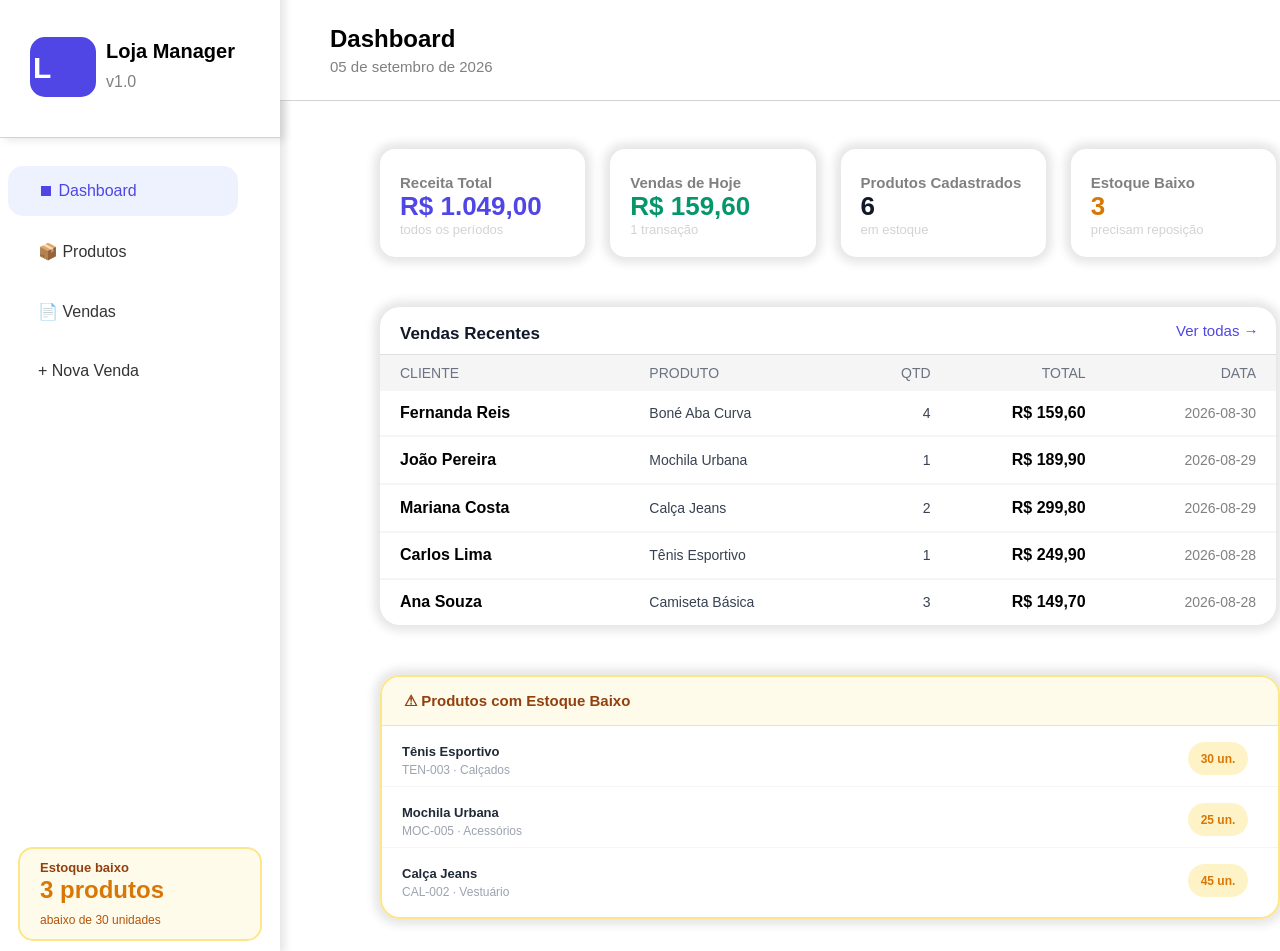
<file: index.html>
<!DOCTYPE html>
<html lang="en">

<head>
    <meta charset="UTF-8">
    <meta name="viewport" content="width=device-width, initial-scale=1.0">
    <title>Dashboard</title>
    <link rel="stylesheet" href="styles.css">
</head>

<body>
    <div class="sidebar">
        <div class="user">
            <div class="logo">
                <p>L</p>
            </div>

            <h1>Loja Manager</h1>
            <p id="v">v1.0</p>
        </div>

        <div class="sidebar-baixo">
            <nav class="nav-link">
                <a href="index.html" id="nav-das">⏹ Dashboard</a>
                <a href="produtos.html" id="nav-pro">📦 Produtos</a>
                <a href="vendas.html" id="nav-ven">📄 Vendas</a>
                <a href="nova-venda.html" id="nav-nov">+ Nova Venda</a>
            </nav>

            <div class="alerta">
                <h2>Estoque baixo</h2>
                <p id="alerta-side">3 produtos</p>
                <p>abaixo de 30 unidades</p>
            </div>
        </div>
    </div>

    <div class="main">
        <div class="dashboard">
            <div class="dash">
                <h2>Dashboard</h2>
                <p>05 de setembro de 2026</p>
            </div>
            <div class="content">
                <div class="cards">
                    <div class="receita-total">
                        <h3>Receita Total</h3>
                        <p class="card-number" id="total">R$ 1.049,00</p>
                        <p class="card-descricao">todos os períodos</p>
                    </div>
                    <div class="vendas-hoje">
                        <h3>Vendas de Hoje</h3>
                        <p class="card-number" id="hoje">R$ 159,60</p>
                        <p class="card-descricao">1 transação</p>
                    </div>
                    <div class="produtos-estoque">
                        <h3>Produtos Cadastrados</h3>
                        <p class="card-number" id="cadastrados">6</p>
                        <p class="card-descricao">em estoque</p>
                    </div>
                    <div class="produtos-reposicao">
                        <h3>Estoque Baixo</h3>
                        <p class="card-number" id="baixo">3</p>
                        <p class="card-descricao">precisam reposição</p>
                    </div>
                </div>

                <div class="vendas-recentes">
                    <div>
                        <h3>Vendas Recentes</h3>
                        <a href="">Ver todas →</a>
                    </div>

                    <table class="vendas">
                        <thead>
                            <tr>
                                <th class="cliente" id="cliente">CLIENTE</th>
                                <th class="produto">PRODUTO</th>
                                <th class="qtd">QTD</th>
                                <th class="valor">TOTAL</th>
                                <th class="data">DATA</th>
                            </tr>
                        </thead>

                        <tbody>
                            <tr>
                                <td class="cliente pessoa">Fernanda Reis</td>
                                <td class="item">Boné Aba Curva</td>
                                <td class="qtd tanto">4</td>
                                <td class="valor preco">R$ 159,60</td>
                                <td class="data dia">2026-08-30</td>
                            </tr>

                            <tr>
                                <td class="cliente pessoa">João Pereira</td>
                                <td class="item">Mochila Urbana</td>
                                <td class="qtd tanto">1</td>
                                <td class="valor preco">R$ 189,90</td>
                                <td class="data dia">2026-08-29</td>
                            </tr>

                            <tr>
                                <td class="cliente pessoa">Mariana Costa</td>
                                <td class="item">Calça Jeans</td>
                                <td class="qtd tanto">2</td>
                                <td class="valor preco">R$ 299,80</td>
                                <td class="data dia">2026-08-29</td>
                            </tr>

                            <tr>
                                <td class="cliente pessoa">Carlos Lima</td>
                                <td class="item">Tênis Esportivo</td>
                                <td class="qtd tanto">1</td>
                                <td class="valor preco">R$ 249,90</td>
                                <td class="data dia">2026-08-28</td>
                            </tr>

                            <tr>
                                <td class="cliente pessoa">Ana Souza</td>
                                <td class="item">Camiseta Básica</td>
                                <td class="qtd tanto">3</td>
                                <td class="valor preco">R$ 149,70</td>
                                <td class="data dia">2026-08-28</td>
                            </tr>
                        </tbody>
                    </table>
                </div>


                <div class="estoque-baixo">
                    <div id="header-alerta">
                        <h3>⚠ Produtos com Estoque Baixo</h3>
                    </div>
                    <div class="corpo-alerta">
                        <div class="produto-faltando">
                            <div class="col-1">
                                <h4>Tênis Esportivo</h4>
                                <p>TEN-003 · Calçados</p>
                            </div>
                            <p class="uni">30 un.</p>
                        </div>

                        <div class="produto-faltando">
                            <div class="col-1">
                                <h4>Mochila Urbana</h4>
                                <p>MOC-005 · Acessórios</p>
                            </div>
                            <p class="uni">25 un.</p>
                        </div>

                        <div class="produto-faltando">
                            <div class="col-1">
                                <h4>Calça Jeans</h4>
                                <p>CAL-002 · Vestuário</p>
                            </div>
                            <p class="uni">45 un.</p>
                        </div>
                    </div>
                </div>

            </div>
        </div>
    </div>
</body>

</html>
</file>
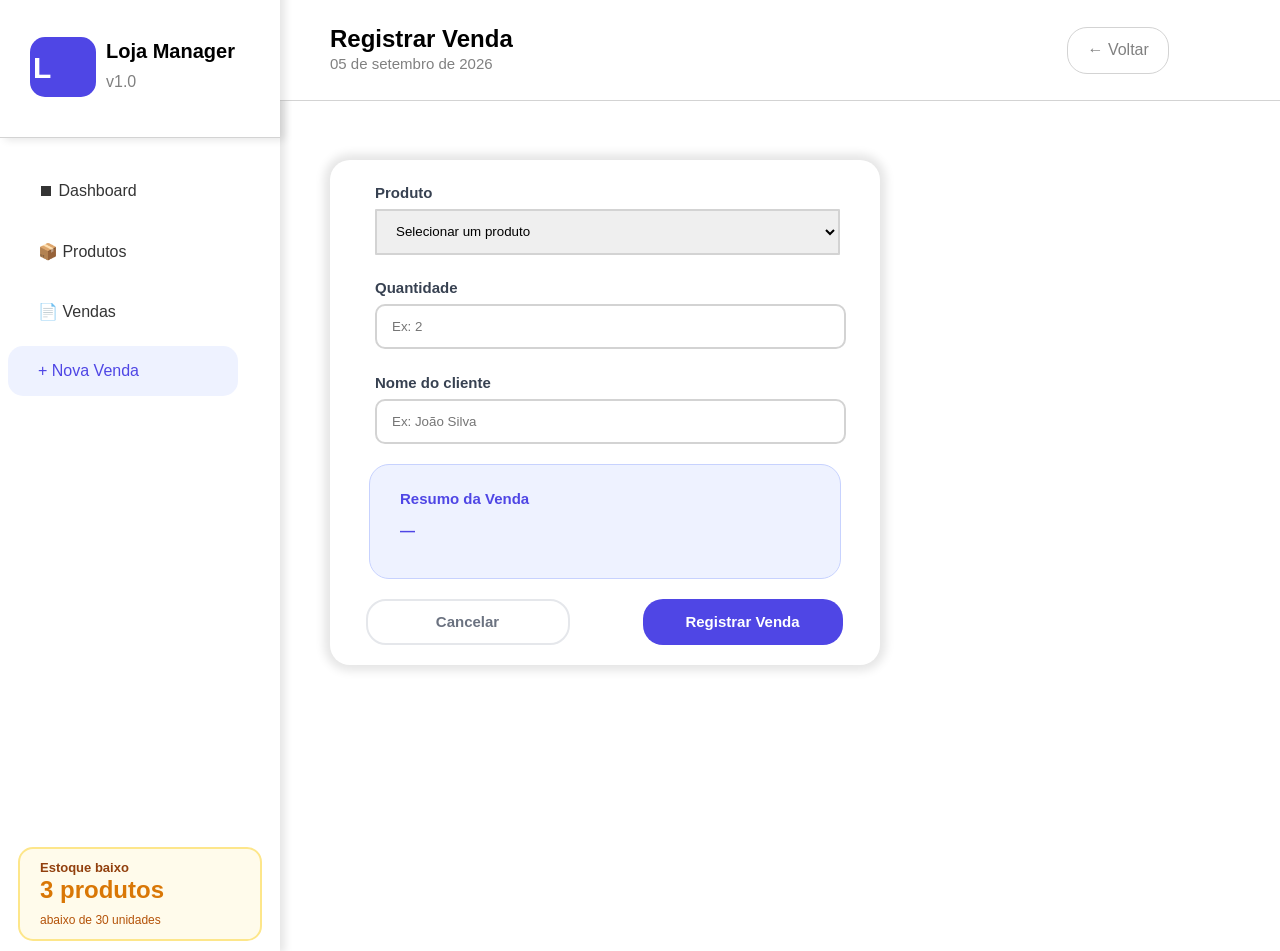
<file: nova-venda.html>
<!DOCTYPE html>
<html lang="en">

<head>
    <meta charset="UTF-8">
    <meta name="viewport" content="width=device-width, initial-scale=1.0">
    <title>Nova Venda</title>
    <link rel="stylesheet" href="nova-venda.css">
</head>

<body>
    <div class="sidebar">
        <div class="user">
            <div class="logo">
                <p>L</p>
            </div>

            <h1>Loja Manager</h1>
            <p id="v">v1.0</p>
        </div>

        <div class="sidebar-baixo">
            <nav class="nav-link">
                <a href="index.html">⏹ Dashboard</a>
                <a href="produtos.html">📦 Produtos</a>
                <a href="vendas.html">📄 Vendas</a>
                <a href="nova-venda.html" id="nav-nov">+ Nova Venda</a>
            </nav>

            <div class="alerta">
                <h2>Estoque baixo</h2>
                <p id="alerta-side">3 produtos</p>
                <p>abaixo de 30 unidades</p>
            </div>
        </div>
    </div>

    <div class="main">
        <div class="dash">
            <h2>Registrar Venda</h2>
            <p>05 de setembro de 2026</p>
            <a href="vendas.html">← Voltar</a>
        </div>

        <div class="cadastro">
            <label>Produto</label>
            <select>
                <option>Selecionar um produto</option>
                <option>Camiseta Básica - R$ 49,90 (estoque: 120)</option>
                <option>Calça Jeans - R$ 149,90 (estoque: 45)</option>
                <option>Tênis Esportivo - R$ 249,90 (estoque: 30)</option>
                <option>Boné Aba Curva - R$ 39,90 (estoque: 80)</option>
                <option>Mochila Urbana - R$ 189,90 (estoque: 25)</option>
                <option>Meias Pack 3 - R$ 19,90 (estoque: 200)</option>
            </select>

            <label>Quantidade</label>
            <input class="numero" type="number" placeholder="Ex: 2">

            <label>Nome do cliente</label>
            <input class="text" type="text" placeholder="Ex: João Silva">

            <div class="resumo">
                <p>Resumo da Venda</p>
                <p id="traco">—</p>
            </div>
            <div class="as">
                <a href="vendas.html" id="cancelar">Cancelar</a>
                <a href="vendas.html" id="registra">Registrar Venda</a>
            </div>
        </div>
    </div>
</body>

</html>
</file>
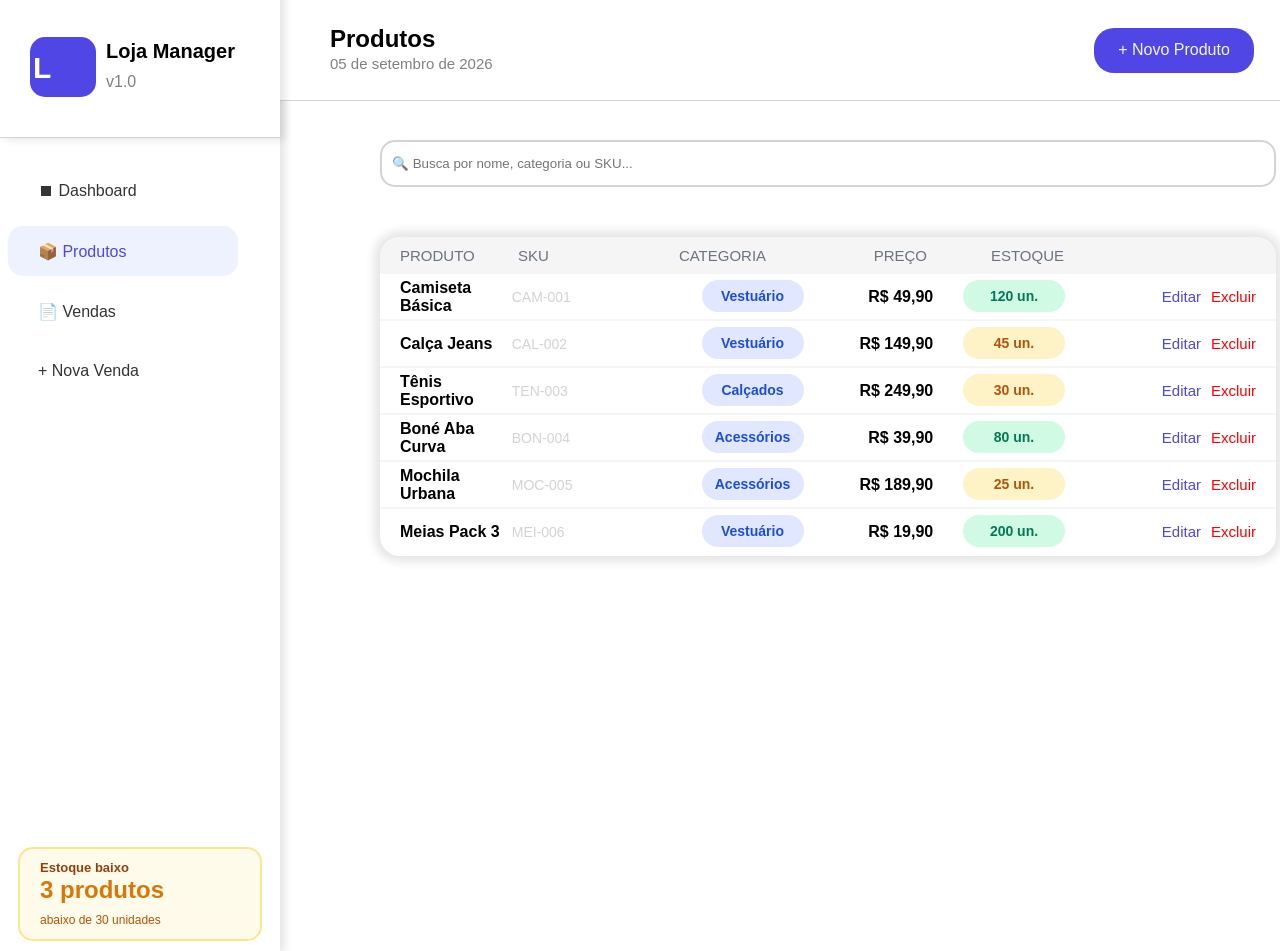
<file: produtos.html>
<!DOCTYPE html>
<html lang="en">

<head>
    <meta charset="UTF-8">
    <meta name="viewport" content="width=device-width, initial-scale=1.0">
    <title>Produtos</title>
    <link rel="stylesheet" href="produtos.css">
</head>

<body>
    <div class="sidebar">
        <div class="user">
            <div class="logo">
                <p>L</p>
            </div>

            <h1>Loja Manager</h1>
            <p id="v">v1.0</p>
        </div>

        <div class="sidebar-baixo">
            <nav class="nav-link">
                <a href="index.html">⏹ Dashboard</a>
                <a href="produtos.html" id="nav-pro">📦 Produtos</a>
                <a href="vendas.html">📄 Vendas</a>
                <a href="nova-venda.html">+ Nova Venda</a>
            </nav>

            <div class="alerta">
                <h2>Estoque baixo</h2>
                <p id="alerta-side">3 produtos</p>
                <p>abaixo de 30 unidades</p>
            </div>
        </div>
    </div>

    <div class="main">
        <div class="dash">
            <h2>Produtos</h2>
            <p>05 de setembro de 2026</p>
            <a href="nova-venda.html">+ Novo Produto</a>
        </div>

        <div class="content">
            <div class="busca">
                <input type="search" name="search" id="search" placeholder="🔍 Busca por nome, categoria ou SKU...">
            </div>

            <div class="produtos">
                <table class="tabela">
                    <thead>
                        <tr class="cabecalho">
                            <Th id="produto" class="item">PRODUTO</Th>
                            <Th class="sku">SKU</Th>
                            <Th class="categoria">CATEGORIA</Th>
                            <Th class="preco">PREÇO</Th>
                            <Th class="estoque">ESTOQUE</Th>
                            <Th class="botoes"> </Th>
                        </tr>
                    </thead>

                    <tbody>
                        <tr>
                            <td class="produto item">Camiseta Básica</td>
                            <td class="sku cod">CAM-001</td>
                            <td class="categoria">Vestuário</td>
                            <td class="preco">R$ 49,90</td>
                            <td class="estoque cheio">120 un.</td>
                            <td class="botoes"><a class="editar">Editar</a> <a class="excluir">Excluir</a></td>
                        </tr>

                        <tr>
                            <td class="produto item">Calça Jeans</td>
                            <td class="sku cod">CAL-002</td>
                            <td class="categoria">Vestuário</td>
                            <td class="preco">R$ 149,90</td>
                            <td class="estoque vazio">45 un.</td>
                            <td class="botoes"><a class="editar">Editar</a> <a class="excluir">Excluir</a></td>
                        </tr>

                        <tr>
                            <td class="produto item">Tênis Esportivo</td>
                            <td class="sku cod">TEN-003</td>
                            <td class="categoria">Calçados</td>
                            <td class="preco">R$ 249,90</td>
                            <td class="estoque vazio">30 un.</td>
                            <td class="botoes"><a class="editar">Editar</a> <a class="excluir">Excluir</a></td>
                        </tr>

                        <tr>
                            <td class="produto item">Boné Aba Curva</td>
                            <td class="sku cod">BON-004</td>
                            <td class="categoria">Acessórios</td>
                            <td class="preco">R$ 39,90</td>
                            <td class="estoque cheio">80 un.</td>
                            <td class="botoes"><a class="editar">Editar</a> <a class="excluir">Excluir</a></td>
                        </tr>

                        <tr>
                            <td class="produto item">Mochila Urbana</td>
                            <td class="sku cod">MOC-005</td>
                            <td class="categoria">Acessórios</td>
                            <td class="preco">R$ 189,90</td>
                            <td class="estoque vazio">25 un.</td>
                            <td class="botoes"><a class="editar">Editar</a> <a class="excluir">Excluir</a></td>
                        </tr>

                        <tr>
                            <td class="produto item">Meias Pack 3</td>
                            <td class="sku cod">MEI-006</td>
                            <td class="categoria">Vestuário</td>
                            <td class="preco">R$ 19,90</td>
                            <td class="estoque cheio">200 un.</td>
                            <td class="botoes"><a class="editar">Editar</a> <a class="excluir">Excluir</a></td>
                        </tr>
                    </tbody>
                </table>
            </div>
        </div>
    </div>
</body>

</html>
</file>
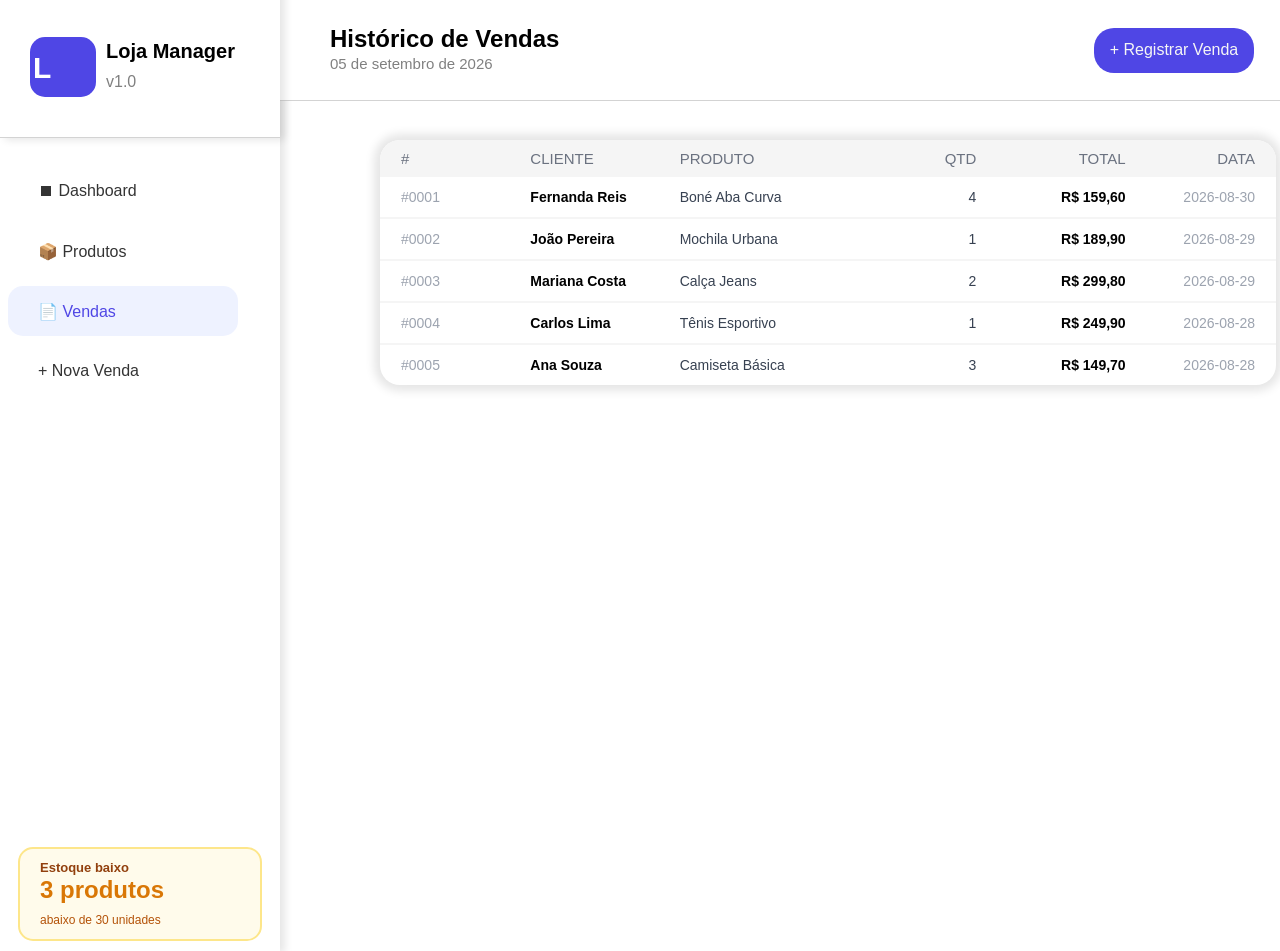
<file: vendas.html>
<!DOCTYPE html>
<html lang="en">

<head>
    <meta charset="UTF-8">
    <meta name="viewport" content="width=device-width, initial-scale=1.0">
    <title>Vendas</title>
    <link rel="stylesheet" href="vendas.css">
</head>

<body>
    <div class="sidebar">
        <div class="user">
            <div class="logo">
                <p>L</p>
            </div>

            <h1>Loja Manager</h1>
            <p id="v">v1.0</p>
        </div>

        <div class="sidebar-baixo">
            <nav class="nav-link">
                <a href="index.html">⏹ Dashboard</a>
                <a href="produtos.html">📦 Produtos</a>
                <a href="vendas.html" id="nav-ven">📄 Vendas</a>
                <a href="nova-venda.html">+ Nova Venda</a>
            </nav>

            <div class="alerta">
                <h2>Estoque baixo</h2>
                <p id="alerta-side">3 produtos</p>
                <p>abaixo de 30 unidades</p>
            </div>
        </div>
    </div>

    <div class="main">
        <div class="dash">
            <h2>Histórico de Vendas</h2>
            <p>05 de setembro de 2026</p>
            <a href="nova-venda.html">+ Registrar Venda</a>
        </div>

        <div class="content">
            <table class="tabela">
                <thead>
                    <tr>
                        <th id="tag">#</th>
                        <th id="pessoas">CLIENTE</th>
                        <th id="item">PRODUTO</th>
                        <th id="nmr">QTD</th>
                        <th class="total">TOTAL</th>
                        <th id="dia">DATA</th>
                    </tr>
                </thead>


                <tbody>
                    <tr>
                        <td class="tag">#0001</td>
                        <td class="cliente">Fernanda Reis</td>
                        <td class="produto">Boné Aba Curva</td>
                        <td class="qtd">4</td>
                        <td class="total">R$ 159,60</td>
                        <td class="data">2026-08-30</td>
                    </tr>

                    <tr>
                        <td class="tag">#0002</td>
                        <td class="cliente">João Pereira</td>
                        <td class="produto">Mochila Urbana</td>
                        <td class="qtd">1</td>
                        <td class="total">R$ 189,90</td>
                        <td class="data">2026-08-29</td>
                    </tr>

                    <tr>
                        <td class="tag">#0003</td>
                        <td class="cliente">Mariana Costa</td>
                        <td class="produto">Calça Jeans</td>
                        <td class="qtd">2</td>
                        <td class="total">R$ 299,80</td>
                        <td class="data">2026-08-29</td>
                    </tr>

                    <tr>
                        <td class="tag">#0004</td>
                        <td class="cliente">Carlos Lima</td>
                        <td class="produto">Tênis Esportivo</td>
                        <td class="qtd">1</td>
                        <td class="total">R$ 249,90</td>
                        <td class="data">2026-08-28</td>
                    </tr>

                    <tr>
                        <td class="tag">#0005</td>
                        <td class="cliente">Ana Souza</td>
                        <td class="produto">Camiseta Básica</td>
                        <td class="qtd">3</td>
                        <td class="total">R$ 149,70</td>
                        <td class="data">2026-08-28</td>
                    </tr>
                </tbody>
            </table>
        </div>
    </div>


</body>

</html>
</file>
<file: styles.css>
html {
    font-family: sans-serif;
}

body {
    margin: 0;
    display: grid;
    grid-template-areas: "sidebar main main main main"
        "sidebar main main main main"
        "sidebar main main main main"
        "sidebar main main main main";
    grid-template-columns: 280px auto;
    height: 100vh;

}


.content {
    padding-right: 100px;
    padding-left: 100px;
    width: 70vw;
}

.main {
    display: grid;
    grid-area: main;

}

/*HEADER DASHBOARDDD*/
.dashboard {
    display: grid;
    grid-template-areas: "header header header header"
        "card card card card"
        "vendas vendas vendas vendas"
        "aviso aviso aviso aviso";


}

.dash {
    background-color: #FFFFFF;
    display: grid;
    grid-area: header;
    border-bottom: 1px solid lightgray;
    height: 100px;
    padding-left: 50px;
}

.dash h2 {
    font-size: 24px;
    position: relative;
    top: 5px;
}

.dash p {
    font-size: 15px;
    position: relative;
    bottom: 25px;
    color: gray;
}

/* FIM DO HEADER DASHBOARD */

/* SIDEBAR */
.sidebar {
    display: grid;
    grid-area: sidebar;
    width: 280px;
    box-shadow: 5px 2px 8px rgba(0, 0, 0, 0.1);
    height: 100%;
    width: 100%;
}

.sidebar-baixo {
    display: grid;
    justify-content: space-around;
    align-items: start;
    height: 800px;
}

.user {
    box-shadow: 5px 2px 8px rgba(0, 0, 0, 0.1);
    display: flex;
    border-bottom: 1px solid lightgray;
    height: 150px;
    position: relative;
    bottom: 13px;
    width: 100%;
}

.user h1 {
    height: 50px;
    width: 150px;
    font-size: 20px;
    position: relative;
    top: 40px;
    left: 40px;
}

#v {
    position: relative;
    top: 70px;
    right: 110px;
    color: gray;
}

.logo {
    background-color: #4F46E5;
    height: 60px;
    width: 60px;
    justify-items: center;
    align-content: center;
    color: white;
    position: relative;
    top: 50px;
    left: 30px;
    border-radius: 15px;
    padding: 0px 3px;
}

.logo p {
    font-size: 30px;
    font-weight: bold;
    position: relative;
    bottom: 16px;

}

.nav-link {
    align-self: start;
    display: grid;
    gap: 10px;
    text-decoration: none;
    padding-top: 15px;
}

.nav-link a {
    border-radius: 15px;
    text-decoration: none;
    color: rgb(52, 52, 52);
    height: 50px;
    padding-left: 30px;
    align-content: center;
    width: 200px;
}

#nav-das {
    color: #4F46E5;
    background-color: #EEF2FF;
}

.nav-link a:hover {
    color: #090e19;
    background-color: whitesmoke;
    transition: 0.3s;
    font-size: 17px;
}

.alerta {
    margin: 10px;
    align-self: end;
    background-color: #FFFBEB;
    border: 2px solid #FDE68A;
    border-radius: 15px;
    width: 240px;
}

.alerta h2 {
    color: #92400E;
    font-size: 13px;
    font-weight: 900;
    position: relative;
    left: 20px;
    height: 5px;
}

#alerta-side {
    color: #D97706;
    font-weight: 900;
    font-size: 24px;
    position: relative;
    left: 20px;
    margin: 0px;
    height: 25px;
}

.alerta p {
    color: #B45309;
    font-size: 12px;
    position: relative;
    left: 20px;
}

/* SEDEBAR END */

/*CARDS START */

.cards {
    display: grid;
    grid-area: card;
    grid-template-columns: repeat(4, 1fr);
    grid-template-columns: 1 / 4;
    gap: 25px;
    width: 100%;
    margin-top: 40px;
}

.receita-total,
.vendas-hoje,
.produtos-estoque,
.produtos-reposicao {
    display: grid;
    background-color: #FFFFFF;
    border-radius: 15px;
    box-shadow: 0px 0px 10px 6px rgba(0, 0, 0, 0.1);
    padding-left: 20px;

}

.receita-total h3,
.vendas-hoje h3,
.produtos-estoque h3,
.produtos-reposicao h3 {
    font-size: 15px;
    font-weight: 700;
    color: gray;
    margin-bottom: 0px;
    margin-top: 25px;
}

.card-number {
    font-weight: 900;
    font-size: 26px;
    margin: 0px;
}

.card-descricao {
    color: lightgray;
    font-size: 13px;
    margin-top: 0px;
    margin-bottom: 20px;

}

#total {
    color: #4F46E5;
}

#hoje {
    color: #059669;
}

#cadastrados {
    color: #111827;
}

#baixo {
    color: #D97706;
}

/* CARDS END */

/* TABELA INICIOO */

.vendas-recentes {
    display: grid;
    grid-area: vendas;
    box-shadow: 0px 0px 10px 6px rgba(0, 0, 0, 0.1);
    margin: 50px 0px;
    width: 100%;
    border-radius: 20px;
}

.vendas-recentes div {
    display: grid;
    grid-template-columns: 1fr 1fr;
    border-bottom: 1px solid rgb(224, 224, 224);
}

.vendas-recentes div h3 {
    margin-left: 20px;
    margin-bottom: 10px;
    color: #111827;
    font-weight: 700;
    font-size: 17px;
}

.vendas-recentes div a {
    display: grid;
    align-items: center;
    margin-left: 500px;
    margin-right: 0px;
    color: #4F46E5;
    text-decoration: none;
    font-size: 15px;
    width: 100px;
}

.vendas-recentes div a:hover {
    text-decoration: underline;
}

.vendas {
    border-collapse: collapse;
    height: 30vh;

}

.vendas thead {
    background-color: whitesmoke;
    margin: 0px;
    font-size: 14px;
    color: #6B7280;
}

thead th {
    padding-top: 10px;
    padding-bottom: 10px;
    font-weight: 200;
}

tbody tr:hover {
    background-color: whitesmoke;
    transition: 0.1s;
}

.cliente {
    padding-left: 20px;
}

tr:not(:last-child) {
    border-bottom: 2px solid whitesmoke;
}

.cliente,
.produto {
    text-align: left;

}

.data {
    padding-right: 20px;
}

.qtd,
.valor,
.data {
    text-align: right;
}

.pessoa,
.preco {
    font-weight: bold;
}

.dia {
    color: gray;
    font-size: 14px;
}

.item,
.tanto {
    color: #374151;
    font-size: 14px;
}

/* TABELA FIMM */

/* ALERTA DE ESTOQUE INICIOOOO */

.estoque-baixo {
    display: grid;
    grid-area: aviso;
    box-shadow: 0px 0px 10px 6px rgba(0, 0, 0, 0.1);
    overflow: hidden;
    border: 2px solid #FDE68A;
    border-radius: 20px;
    width: 100%;
    height: 29%;
}

.estoque-baixo div h3 {
    background-color: #FFFBEB;
    margin: 0px;
    color: #92400E;
    font-size: 15px;
    padding: 15px 15px 15px 22px;
    border-bottom: 1px solid #FDE68A;
}

.produto-faltando:not(:last-child) {
    border-bottom: 1px solid whitesmoke;
}

.produto-faltando {
    display: grid;
    grid-template-areas: "col1 col2";
    grid-template-columns: 1fr auto;

    height: 30%;
    font-size: 14px;
    padding-left: 20px;
    align-items: self-start;
}

.col-1 p {
    margin: 0px;
    padding-bottom: 15px;
    color: #9CA3AF;
    font-size: 12px;
}

.produto-faltando h4 {
    font-size: 13px;
    margin: 0px;
    padding-top: 18px;
    margin-bottom: 4px;
    align-items: flex-start;
    color: #1F2937;
    font-weight: 600;
}

.col-1 {
    display: grid;
    grid-area: col1;
}

.uni {
    margin: 0px;
    padding-bottom: 15px;
    display: grid;
    grid-area: col2;
    justify-self: right;
    padding-right: 0px;
    align-self: center;
    padding-top: 10px;
    color: #D97706;
    background-color: #FEF3C7;
    width: 60px;
    height: 8px;
    text-align: center;
    position: relative;
    right: 30px;
    border-radius: 20px;
    font-weight: bold;
    font-size: 12px;
}
</file>
<file: nova-venda.css>
html {
    font-family: sans-serif;
}

body {
    margin: 0;
    display: grid;
    grid-template-areas: "sidebar main main main main"
        "sidebar main main main main"
        "sidebar main main main main"
        "sidebar main main main main";
    grid-template-columns: 280px auto;
    height: 100vh;

}


.content {
    padding-right: 100px;
    padding-left: 100px;
    width: 70vw;
    grid-area: content;
}

.main {
    display: grid;
    grid-area: main;

    grid-template-areas: "header header header header"
        "cadastro cadastro cadastro cadastro";

    grid-template-rows: 110px;
    grid-template-columns: repeat(4, 1fr);
}

/*HEADER DASHBOARDDD*/


.dash {
    background-color: #FFFFFF;
    display: grid;
    grid-template-columns: repeat(3, 1fr);
    grid-template-rows: 0;
    border-bottom: 1px solid lightgray;
    height: 100px;
    padding-left: 50px;
}

.dash h2 {
    font-size: 24px;
    position: relative;
    top: 5px;
}

.dash p {
    display: grid;
    grid-column: 1;
    font-size: 15px;
    position: relative;
    top: 40px;
    color: gray;
}

.dash a {
    display: grid;
    justify-self: end;
    justify-content: center;
    align-items: center;
    align-self: center;
    grid-column: 3;
    margin-right: 35%;
    text-decoration: none;
    color: gray;
    background-color: white;
    width: 100px;
    height: 45px;
    border-radius: 20px;
    border: 1px solid lightgray;
}

.dash a:hover {
    background-color: whitesmoke;
    transition: 0.2s;
}

/* FIM DO HEADER DASHBOARD */

/* SIDEBAR */
.sidebar {
    display: grid;
    grid-area: sidebar;
    width: 280px;
    box-shadow: 5px 2px 8px rgba(0, 0, 0, 0.1);
    height: 100%;
    width: 100%;
}

.sidebar-baixo {
    display: grid;
    justify-content: space-around;
    align-items: start;
    height: 800px;
}

.user {
    box-shadow: 5px 2px 8px rgba(0, 0, 0, 0.1);
    display: flex;
    border-bottom: 1px solid lightgray;
    height: 150px;
    position: relative;
    bottom: 13px;
    width: 100%;
}

.user h1 {
    height: 50px;
    width: 150px;
    font-size: 20px;
    position: relative;
    top: 40px;
    left: 40px;
}

#v {
    position: relative;
    top: 70px;
    right: 110px;
    color: gray;
}

.logo {
    background-color: #4F46E5;
    height: 60px;
    width: 60px;
    justify-items: center;
    align-content: center;
    color: white;
    position: relative;
    top: 50px;
    left: 30px;
    border-radius: 15px;
    padding: 0px 3px;
}

.logo p {
    font-size: 30px;
    font-weight: bold;
    position: relative;
    bottom: 16px;

}

.nav-link {
    align-self: start;
    display: grid;
    gap: 10px;
    text-decoration: none;
    padding-top: 15px;
}

.nav-link a {
    border-radius: 15px;
    text-decoration: none;
    color: rgb(52, 52, 52);
    height: 50px;
    padding-left: 30px;
    align-content: center;
    width: 200px;
}

#nav-nov {
    color: #4F46E5;
    background-color: #EEF2FF;
}

.nav-link a:hover {
    color: #090e19;
    background-color: whitesmoke;
    transition: 0.3s;
    font-size: 17px;
}

.alerta {
    margin: 10px;
    align-self: end;
    background-color: #FFFBEB;
    border: 2px solid #FDE68A;
    border-radius: 15px;
    width: 240px;
}

.alerta h2 {
    color: #92400E;
    font-size: 13px;
    font-weight: 900;
    position: relative;
    left: 20px;
    height: 5px;
}

#alerta-side {
    color: #D97706;
    font-weight: 900;
    font-size: 24px;
    position: relative;
    left: 20px;
    margin: 0px;
    height: 25px;
}

.alerta p {
    color: #B45309;
    font-size: 12px;
    position: relative;
    left: 20px;
}

/* SEDEBAR END */

.dash {
    display: grid;
    grid-area: header;
}


.cadastro {
    display: grid;
    grid-area: cadastro;
    grid-column: 1 / 2;
    margin: 50px;
    height: 60%;
    width: 550px;
    box-shadow: 0px 0px 10px 6px rgba(0, 0, 0, 0.1);
    border-radius: 20px;
    overflow: hidden;
}

.cadastro select {
    width: 465px;
    margin-left: 45px;
    padding-left: 15px;
    border: 2px solid lightgray;
    border-radius: 1px;
    margin-top: 5px;
}

.cadastro select:hover {
    cursor: pointer;
}

.cadastro select:focus {
    border: 1px solid #6366F1;
    box-shadow: 0px 0px 0px 3px #dbcaff;
    outline: none;
    transition: 0.2s;
}

.cadastro .numero {
    width: 450px;
    margin-left: 45px;
    padding-left: 15px;
    border: 2px solid lightgray;
    border-radius: 10px;
    margin-top: 5px;
}

.cadastro .numero:focus {
    border: 1px solid #6366F1;
    box-shadow: 0px 0px 0px 3px #dbcaff;
    outline: none;
    transition: 0.2s;
}

.cadastro .text {
    width: 450px;
    margin-left: 45px;
    padding-left: 15px;
    border: 2px solid lightgray;
    border-radius: 10px;
    margin-top: 5px;
}

.cadastro .text:focus {
    border: 1px solid #6366F1;
    box-shadow: 0px 0px 0px 3px #dbcaff;
    outline: none;
    transition: 0.2s;
}

.cadastro label {
    display: grid;
    height: 20px;
    width: 200px;
    margin-left: 45px;
    align-self: end;
    color: #374151;
    font-weight: 600;
    font-size: 15px;
}

.resumo {
    background-color: #EEF2FF;
    color: #4F46E5;
    border: 1px solid #C7D2FE;
    width: 440px;
    margin-top: 20px;
    padding-left: 30px;
    padding-top: 10px;
    font-weight: bold;
    border-radius: 20px;
    font-size: 15px;
    justify-self: center;
}

.cadastro a {
    text-decoration: none;
    display: grid;
    justify-content: center;
    justify-self: center;
    align-items: center;
    width: 200px;
    margin: 20px;
    border-radius: 20px;
}

.as {
    display: grid;
    grid-template-columns: repeat(2, 1fr);
    grid-template-rows: 1;
}

#cancelar {
    border: 2px solid #E5E7EB;
    color: #6B7280;
    font-size: 15px;
    font-weight: 600;
}

#cancelar:hover {
    background-color: whitesmoke;
    transition: 0.3s;
}

#registra {
    background-color: #4F46E5;
    color: #FFFFFF;
    font-size: 15px;
    font-weight: 600;
}

#registra:hover {
    background-color: #4338ca;
    transition: 0.3s;
}
</file>
<file: produtos.css>
html {
    font-family: sans-serif;
}

body {
    margin: 0;
    display: grid;
    grid-template-areas: "sidebar main main main main"
        "sidebar main main main main"
        "sidebar main main main main"
        "sidebar main main main main";
    grid-template-columns: 280px auto;
    height: 100vh;

}


.content {
    padding-right: 100px;
    padding-left: 100px;
    width: 70vw;
    grid-area: content;
}

.main {
    display: grid;
    grid-area: main;

    grid-template-areas: "header header header header"
        "content content content content";

    grid-template-rows: 110px;
    grid-template-columns: 100%;
}

/*HEADER DASHBOARDDD*/


.dash {
    background-color: #FFFFFF;
    display: grid;
    grid-template-columns: repeat(3, 1fr);
    grid-template-rows: 0;
    border-bottom: 1px solid lightgray;
    height: 100px;
    padding-left: 50px;
}

.dash h2 {
    font-size: 24px;
    position: relative;
    top: 5px;
}

.dash p {
    display: grid;
    grid-column: 1;
    font-size: 15px;
    position: relative;
    top: 40px;
    color: gray;
}

.dash a {
    display: grid;
    justify-self: end;
    justify-content: center;
    align-items: center;
    align-self: center;
    grid-column: 3;
    margin-right: 35%;
    text-decoration: none;
    color: whitesmoke;
    background-color: #4F46E5;
    width: 160px;
    height: 45px;
    border-radius: 20px;
}

.dash a:hover {
    background-color: #3d37b6;
    transition: 0.2s;
}

/* FIM DO HEADER DASHBOARD */

/* SIDEBAR */
.sidebar {
    display: grid;
    grid-area: sidebar;
    width: 280px;
    box-shadow: 5px 2px 8px rgba(0, 0, 0, 0.1);
    height: 100%;
    width: 100%;
}

.sidebar-baixo {
    display: grid;
    justify-content: space-around;
    align-items: start;
    height: 800px;
}

.user {
    box-shadow: 5px 2px 8px rgba(0, 0, 0, 0.1);
    display: flex;
    border-bottom: 1px solid lightgray;
    height: 150px;
    position: relative;
    bottom: 13px;
    width: 100%;
}

.user h1 {
    height: 50px;
    width: 150px;
    font-size: 20px;
    position: relative;
    top: 40px;
    left: 40px;
}

#v {
    position: relative;
    top: 70px;
    right: 110px;
    color: gray;
}

.logo {
    background-color: #4F46E5;
    height: 60px;
    width: 60px;
    justify-items: center;
    align-content: center;
    color: white;
    position: relative;
    top: 50px;
    left: 30px;
    border-radius: 15px;
    padding: 0px 3px;
}

.logo p {
    font-size: 30px;
    font-weight: bold;
    position: relative;
    bottom: 16px;

}

.nav-link {
    align-self: start;
    display: grid;
    gap: 10px;
    text-decoration: none;
    padding-top: 15px;
}

.nav-link a {
    border-radius: 15px;
    text-decoration: none;
    color: rgb(52, 52, 52);
    height: 50px;
    padding-left: 30px;
    align-content: center;
    width: 200px;
}

#nav-pro {
    color: #4F46E5;
    background-color: #EEF2FF;
}

.nav-link a:hover {
    color: #090e19;
    background-color: whitesmoke;
    transition: 0.3s;
    font-size: 17px;
}

.alerta {
    margin: 10px;
    align-self: end;
    background-color: #FFFBEB;
    border: 2px solid #FDE68A;
    border-radius: 15px;
    width: 240px;
}

.alerta h2 {
    color: #92400E;
    font-size: 13px;
    font-weight: 900;
    position: relative;
    left: 20px;
    height: 5px;
}

#alerta-side {
    color: #D97706;
    font-weight: 900;
    font-size: 24px;
    position: relative;
    left: 20px;
    margin: 0px;
    height: 25px;
}

.alerta p {
    color: #B45309;
    font-size: 12px;
    position: relative;
    left: 20px;
}

/* SEDEBAR END */


/* BUSCA INICIO */
.busca {
    display: grid;
    margin: 30px 0px 20px 0px;
}

.busca input {
    padding: 14px 10px;
    border: 2px solid lightgray;
    border-radius: 15px;
}

.busca input:focus {
    border: 2px solid #6366F1;
    box-shadow: 0px 0px 15px #4b4eff;
    outline: none;
    transition: 0.3s;
}

/* BUSCA END */

/* PRODUTOS INICIO */
.tabela {
    display: grid;
    box-shadow: 0px 0px 10px 6px rgba(0, 0, 0, 0.1);
    margin: 50px 0px;
    width: 100%;
    border-radius: 20px;
    overflow: hidden;
}

.tabela tbody {
    display: grid;
    grid-template-rows: repeat(6, 1fr);

}

.tabela tbody tr {
    display: grid;
    grid-template-columns: repeat(6, 1fr);
    height: 45px;
}

.tabela tbody tr:hover {
    background-color: whitesmoke;
}

td {
    display: grid;
    align-items: center;
}

tbody tr:not(:last-child) {
    border-bottom: 2px solid whitesmoke;
}

.tabela thead {
    display: grid;
    background-color: whitesmoke;
    margin: 0px;
    font-size: 15px;
    color: #6B7280;
}

thead tr {
    display: grid;
    grid-template-columns: repeat(6, 1fr);
}

thead th {
    display: grid;
    padding-top: 10px;
    padding-bottom: 10px;
    font-weight: 200;
}

.produto {
    font-weight: bold;
}

.item {
    display: grid;
    justify-content: left;
    padding-left: 20px;
}

.sku {
    display: grid;
    justify-content: left;
}

.cod {
    color: lightgray;
    font-weight: 500;
    font-size: 14px;
}

.categoria {
    display: grid;
    justify-content: center;
}

tbody tr .categoria {
    background-color: #E0E7FF;
    color: #1D4ED8;
    font-weight: bold;
    width: 100px;
    margin-left: 60px;
    margin-top: 6px;
    border-radius: 30px;
    font-size: 14px;
    height: 30px;
}

.preco {
    display: grid;
    justify-content: right;
}

tbody tr .preco {
    font-weight: bold;
}

.estoque {
    display: grid;
    justify-content: center;
    justify-self: end;
}

tbody tr .cheio {
    background-color: #D1FAE5;
    color: #047857;
    font-weight: bold;
    width: 100px;
    border-radius: 30px;
    font-size: 14px;
    height: 30px;
    margin-top: 6px;

}

tbody tr .vazio {
    background-color: #FEF3C7;
    color: #B45309;
    font-weight: bold;
    width: 100px;
    border-radius: 30px;
    font-size: 14px;
    height: 30px;
    margin-top: 6px;

}

.botoes {
    display: flex;
    gap: 10px;
    justify-content: flex-end;
    padding-right: 20px;
    cursor: pointer;
    width: 100px;
    margin-left: 90px;
}

.editar {
    display: grid;
    margin-right: 0px;
    color: #4F46E5;
    text-decoration: none;
    font-size: 15px;
    justify-content: end;
}

.editar:hover {
    text-decoration: underline;
}

.excluir {
    display: grid;
    justify-content: end;
    margin-right: 0px;
    color: red;
    text-decoration: none;
    font-size: 15px;


}

.excluir:hover {
    text-decoration: underline;
}


/* PRODUTOS END */
</file>
<file: vendas.css>
html {
    font-family: sans-serif;
}

body {
    margin: 0;
    display: grid;
    grid-template-areas: "sidebar main main main main"
        "sidebar main main main main"
        "sidebar main main main main"
        "sidebar main main main main";
    grid-template-columns: 280px auto;
    height: 100vh;

}


.content {
    padding-right: 100px;
    padding-left: 100px;
    width: 70vw;
    grid-area: content;
}

.main {
    display: grid;
    grid-area: main;

    grid-template-areas: "header header header header"
        "content content content content";

    grid-template-rows: 110px;
    grid-template-columns: 100%;
}

/*HEADER DASHBOARDDD*/


.dash {
    background-color: #FFFFFF;
    display: grid;
    grid-template-columns: repeat(3, 1fr);
    grid-template-rows: 0;
    border-bottom: 1px solid lightgray;
    height: 100px;
    padding-left: 50px;
}

.dash h2 {
    font-size: 24px;
    position: relative;
    top: 5px;
}

.dash p {
    display: grid;
    grid-column: 1;
    font-size: 15px;
    position: relative;
    top: 40px;
    color: gray;
}

.dash a {
    display: grid;
    justify-self: end;
    justify-content: center;
    align-items: center;
    align-self: center;
    grid-column: 3;
    margin-right: 35%;
    text-decoration: none;
    color: whitesmoke;
    background-color: #4F46E5;
    width: 160px;
    height: 45px;
    border-radius: 20px;
}

.dash a:hover {
    background-color: #3d37b6;
    transition: 0.2s;
}

/* FIM DO HEADER DASHBOARD */

/* SIDEBAR */
.sidebar {
    display: grid;
    grid-area: sidebar;
    width: 280px;
    box-shadow: 5px 2px 8px rgba(0, 0, 0, 0.1);
    height: 100%;
    width: 100%;
}

.sidebar-baixo {
    display: grid;
    justify-content: space-around;
    align-items: start;
    height: 800px;
}

.user {
    box-shadow: 5px 2px 8px rgba(0, 0, 0, 0.1);
    display: flex;
    border-bottom: 1px solid lightgray;
    height: 150px;
    position: relative;
    bottom: 13px;
    width: 100%;
}

.user h1 {
    height: 50px;
    width: 150px;
    font-size: 20px;
    position: relative;
    top: 40px;
    left: 40px;
}

#v {
    position: relative;
    top: 70px;
    right: 110px;
    color: gray;
}

.logo {
    background-color: #4F46E5;
    height: 60px;
    width: 60px;
    justify-items: center;
    align-content: center;
    color: white;
    position: relative;
    top: 50px;
    left: 30px;
    border-radius: 15px;
    padding: 0px 3px;
}

.logo p {
    font-size: 30px;
    font-weight: bold;
    position: relative;
    bottom: 16px;

}

.nav-link {
    align-self: start;
    display: grid;
    gap: 10px;
    text-decoration: none;
    padding-top: 15px;
}

.nav-link a {
    border-radius: 15px;
    text-decoration: none;
    color: rgb(52, 52, 52);
    height: 50px;
    padding-left: 30px;
    align-content: center;
    width: 200px;
}

#nav-ven {
    color: #4F46E5;
    background-color: #EEF2FF;
}

.nav-link a:hover {
    color: #090e19;
    background-color: whitesmoke;
    transition: 0.3s;
    font-size: 17px;
}

.alerta {
    margin: 10px;
    align-self: end;
    background-color: #FFFBEB;
    border: 2px solid #FDE68A;
    border-radius: 15px;
    width: 240px;
}

.alerta h2 {
    color: #92400E;
    font-size: 13px;
    font-weight: 900;
    position: relative;
    left: 20px;
    height: 5px;
}

#alerta-side {
    color: #D97706;
    font-weight: 900;
    font-size: 24px;
    position: relative;
    left: 20px;
    margin: 0px;
    height: 25px;
}

.alerta p {
    color: #B45309;
    font-size: 12px;
    position: relative;
    left: 20px;
}

/* SEDEBAR END */

/* VENDAS INICIO */

.tabela {
    width: 100%;
    box-shadow: 0px 0px 10px 6px rgba(0, 0, 0, 0.1);
    display: grid;
    overflow: hidden;
    border-radius: 20px;
    margin-top: 30px;
}

.tabela thead {
    display: grid;
    background-color: whitesmoke;
    font-size: 15px;
    color: #6B7280;
    margin: 0px;
    align-items: center;
}

.tabela th {
    font-weight: 200;
    padding-top: 10px;
    padding-bottom: 10px;
}

.tabela thead tr {
    display: grid;
    grid-template-columns: repeat(6, 1fr);
}

.tabela tbody {
    display: grid;
    font-size: 14px;
}

.tabela tbody tr {
    display: grid;
    grid-template-columns: repeat(6, 1fr);
    height: 40px;
    align-items: center;
}

.tabela tbody tr:hover {
    background-color: whitesmoke;
}

.tabela tbody tr:not(:last-child) {
    border-bottom: 2px solid whitesmoke;
}

.tag,
#tag {
    display: grid;
    justify-content: start;
    margin-left: 20px;
}

.tag {
    color: #9CA3AF;
}

.cliente,
#pessoas {
    display: grid;
    justify-content: start;
}

.cliente {
    font-weight: bold;
}

.produto,
#item {
    display: grid;
    justify-content: start;
}

.produto {
    color: #374151;
}

.qtd,
#nmr {
    display: grid;
    justify-content: end;
}

.qtd {
    color: #374151;
}

.total {
    display: grid;
    justify-content: end;
}

.total {
    font-weight: bold;
}

.data,
#dia {
    display: grid;
    justify-content: end;
    margin-right: 20px;
}

.data {
    color: #9CA3AF;
}
</file>
